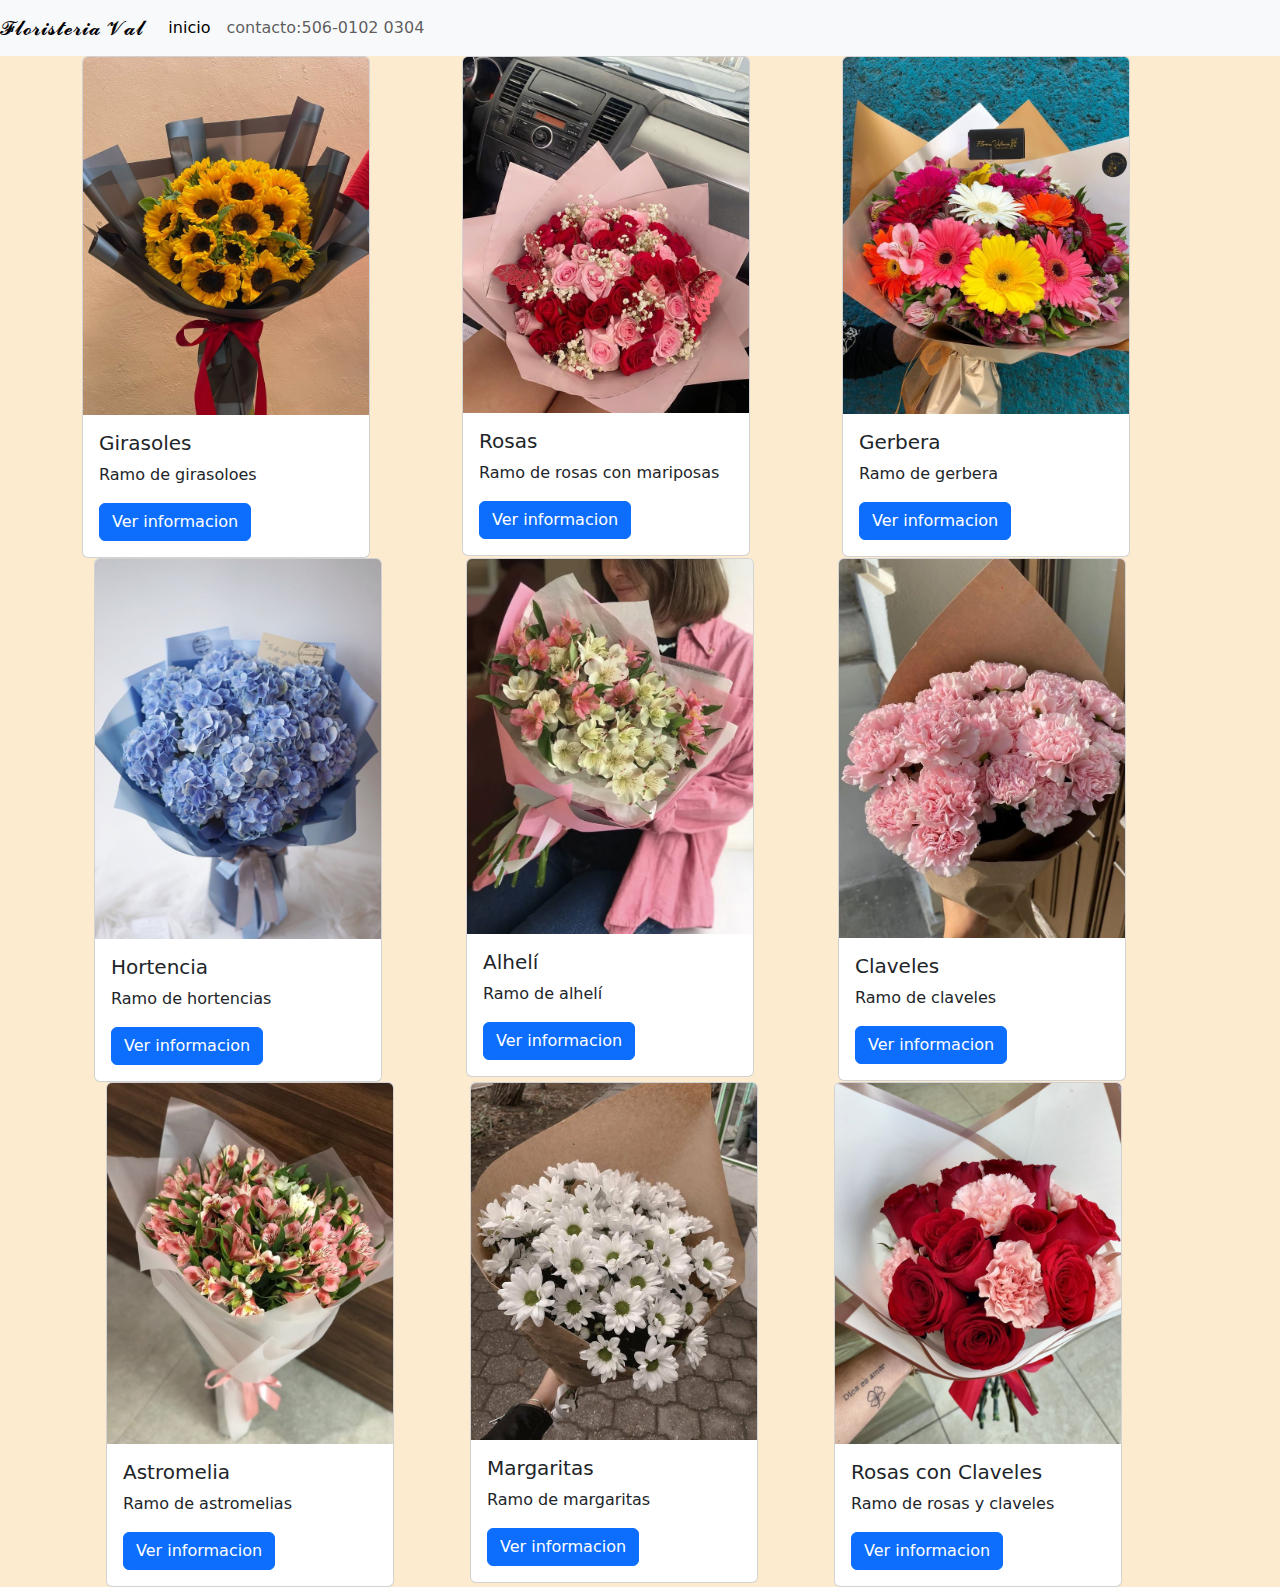
<file: index.html>
<!DOCTYPE html>
<html lang="en">
<head>
    <meta charset="UTF-8">
    <meta name="viewport" content="width=device-width, initial-scale=1.0">
    <link rel="stylesheet" href="css/bootstrap.min.css">
    <link rel="stylesheet" href="css/estilos.css">
    <title>Document</title>
</head>
<body>
  
       <div class="row">
        <nav class="navbar navbar-expand-lg bg-body-tertiary">
            <div class="container-fluid">
              <a class="navbar-brand" href="#">𝓕𝓵𝓸𝓻𝓲𝓼𝓽𝓮𝓻𝓲𝓪 𝓥𝓪𝓵</a>
              <button class="navbar-toggler" type="button" data-bs-toggle="collapse" data-bs-target="#navbarSupportedContent" aria-controls="navbarSupportedContent" aria-expanded="false" aria-label="Toggle navigation">
                <span class="navbar-toggler-icon"></span>
              </button>
              <div class="collapse navbar-collapse" id="navbarSupportedContent">
                <ul class="navbar-nav me-auto mb-2 mb-lg-0">
                  <li class="nav-item">
                    <a class="nav-link active" aria-current="page" href="#">inicio</a>
                  </li>
                  <li class="nav-item">
                    <a class="nav-link">contacto:506-0102 0304 </a>
                  </li>
                  <li class="nav-item">
                    <a class="nav-link disabled" aria-disabled="true"> </a>
                  </li>
                </ul>
              </div>
            </div>
          </nav>
       </div>

<div class="container">
    <div class="row">
        <div class="col">
            <div class="card" style="width: 18rem;">
                <img src="imagenes/Girasoles.jpg" class="card-img-top" alt="...">
                <div class="card-body">
                  <h5 class="card-title">Girasoles</h5>
                  <p class="card-text">Ramo de girasoloes</p>
                  <a href="girasoles.html" class="btn btn-primary">Ver informacion</a>
                </div>
              </div>  
        </div>
        <div class="col">
            <div class="card" style="width: 18rem;">
                <img src="imagenes/Rosas.jpg" class="card-img-top" alt="...">
                <div class="card-body">
                  <h5 class="card-title">Rosas</h5>
                  <p class="card-text">Ramo de rosas con mariposas</p>
                  <a href="Rosas.html" class="btn btn-primary">Ver informacion</a>
                </div>
              </div> 
        </div>
        <div class="col">
            <div class="card" style="width: 18rem;">
                <img src="imagenes/Gerberas edi.jpg" class="card-img-top" alt="...">
                <div class="card-body">
                  <h5 class="card-title">Gerbera</h5>
                  <p class="card-text">Ramo de gerbera </p>
                  <a href="Gerbera.html" class="btn btn-primary">Ver informacion</a>
                </div>    
        </div>
    </div>
</div>

<div class="container">
  <div class="row">
      <div class="col">
          <div class="card" style="width: 18rem;">
            <img src="imagenes/Hortencia ee.jpg" class="card-img-top" alt="...">
              <div class="card-body">
                <h5 class="card-title">Hortencia</h5>
                <p class="card-text">Ramo de hortencias</p>
                <a href="Hortencia.html" class="btn btn-primary">Ver informacion</a>
              </div>
            </div>  
      </div>
      <div class="col">
          <div class="card" style="width: 18rem;">
              <img src="imagenes/Alhelí.jpg" class="card-img-top" alt="...">
              <div class="card-body">
                <h5 class="card-title">Alhelí</h5>
                <p class="card-text">Ramo de alhelí</p>
                <a href="Aheli.html" class="btn btn-primary">Ver informacion</a>
              </div>
            </div> 
      </div>
      <div class="col">
          <div class="card" style="width: 18rem;">
              <img src="imagenes/Claveles .jpg" class="card-img-top" alt="...">
              <div class="card-body">
                <h5 class="card-title">Claveles</h5>
                <p class="card-text">Ramo de claveles</p>
                <a href="Claveles.html" class="btn btn-primary">Ver informacion</a>
              </div>    
      </div>
  </div>
</div>

<div class="container">
  <div class="row">
      <div class="col">
          <div class="card" style="width: 18rem;">
              <img src="imagenes/Astromelias edi.jpg" class="card-img-top" alt="...">
              <div class="card-body">
                <h5 class="card-title">Astromelia</h5>
                <p class="card-text">Ramo de astromelias</p>
                <a href="Astromelia.html" class="btn btn-primary">Ver informacion</a>
              </div>
            </div>  
      </div>
      <div class="col">
          <div class="card" style="width: 18rem;">
              <img src="imagenes/margaritas.jpg" class="card-img-top" alt="...">
              <div class="card-body">
                <h5 class="card-title">Margaritas</h5>
                <p class="card-text">Ramo de margaritas</p>
                <a href="Margarita.html" class="btn btn-primary">Ver informacion</a>
              </div>
            </div> 
      </div>
      <div class="col">
          <div class="card" style="width: 18rem;">
              <img src="imagenes/Rosas & Claveles edi.jpg" class="card-img-top" alt="...">
              <div class="card-body">
                <h5 class="card-title">Rosas con Claveles</h5>
                <p class="card-text">Ramo de rosas y claveles</p>
                <a href="Rosas con c.html" class="btn btn-primary">Ver informacion</a>
              </div>    
      </div>
  </div>
        
  

</body>
</html>
</file>
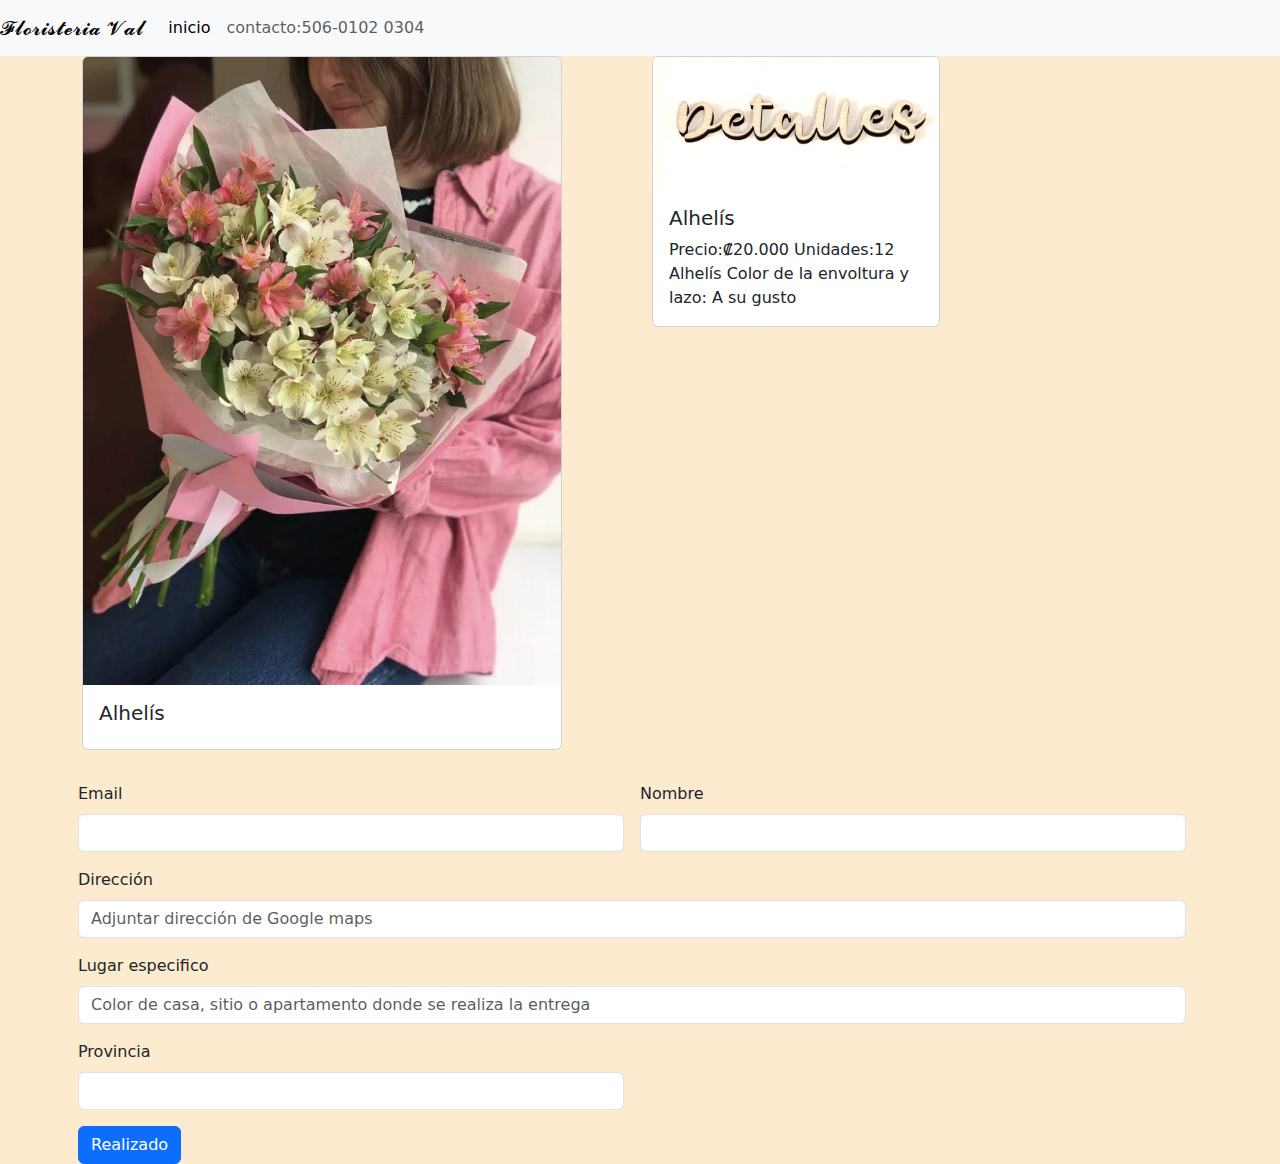
<file: Aheli.html>
<!DOCTYPE html>
<html lang="en">
<head>
    <meta charset="UTF-8">
    <meta name="viewport" content="width=device-width, initial-scale=1.0">
    <link rel="stylesheet" href="css/bootstrap.min.css">
    <link rel="stylesheet" href="css/estilos.css">
    <title>Document</title>
</head>
<body>

      <div class="row">
        <nav class="navbar navbar-expand-lg bg-body-tertiary">
            <div class="container-fluid">
              <a class="navbar-brand" href="#">𝓕𝓵𝓸𝓻𝓲𝓼𝓽𝓮𝓻𝓲𝓪 𝓥𝓪𝓵</a>
              <button class="navbar-toggler" type="button" data-bs-toggle="collapse" data-bs-target="#navbarSupportedContent" aria-controls="navbarSupportedContent" aria-expanded="false" aria-label="Toggle navigation">
                <span class="navbar-toggler-icon"></span>
              </button>
              <div class="collapse navbar-collapse" id="navbarSupportedContent">
                <ul class="navbar-nav me-auto mb-2 mb-lg-0">
                  <li class="nav-item">
                    <a class="nav-link active" aria-current="page" href="index.html">inicio</a>
                  </li>
                  <li class="nav-item">
                    <a class="nav-link">contacto:506-0102 0304 </a>
                  </li>
                  <li class="nav-item">
                    <a class="nav-link disabled" aria-disabled="true"> </a>
                  </li>
                </ul>
              </div>
            </div>
          </nav>
       </div>

       <div class="container">
        <div class="row">
            <div class="col">
                <div class="card" style="width: 30rem;">
                    <img src="imagenes/Alhelí.jpg" class="card-img-top" alt="...">
                    <div class="card-body">
                      <h5 class="card-title">Alhelís</h5>
                    </div>
                  </div>  
            </div>
            <div class="col">
                <div class="card" style="width: 18rem;">
                    <img src="imagenes/Detalles1.jpg" class="card-img-top" alt="...">
                    <div class="card-body">
                      <h5 class="card-title">Alhelís</h5>
                      <p class="card-text"> Precio:₡20.000 Unidades:12 Alhelís Color de la envoltura y lazo: A su gusto </p>
                    </div>
                  </div> 
            </div>
    
     <form class="row g-3">
                <div class="col-md-6">
                  <label for="inputEmail4" class="form-label">Email</label>
                  <input type="email" class="form-control" id="inputEmail4">
                </div>
                <div class="col-md-6">
                  <label for="inputPassword4" class="form-label">Nombre</label>
                  <input type="password" class="form-control" id="inputPassword4">
                </div>
                <div class="col-12">
                  <label for="inputAddress" class="form-label">Dirección</label>
                  <input type="text" class="form-control" id="inputAddress" placeholder="Adjuntar dirección de Google maps">
                </div>
                <div class="col-12">
                  <label for="inputAddress2" class="form-label">Lugar especifico</label>
                  <input type="text" class="form-control" id="inputAddress2" placeholder="Color de casa, sitio o apartamento donde se realiza la entrega">
                </div>
                <div class="col-md-6">
                  <label for="inputCity" class="form-label">Provincia</label>
                  <input type="text" class="form-control" id="inputCity">
                </div>
                <div class="col-12">
                  <button type="submit" class="btn btn-primary">Realizado</button>
                </div>
              </form>

</body>
</html>
</file>
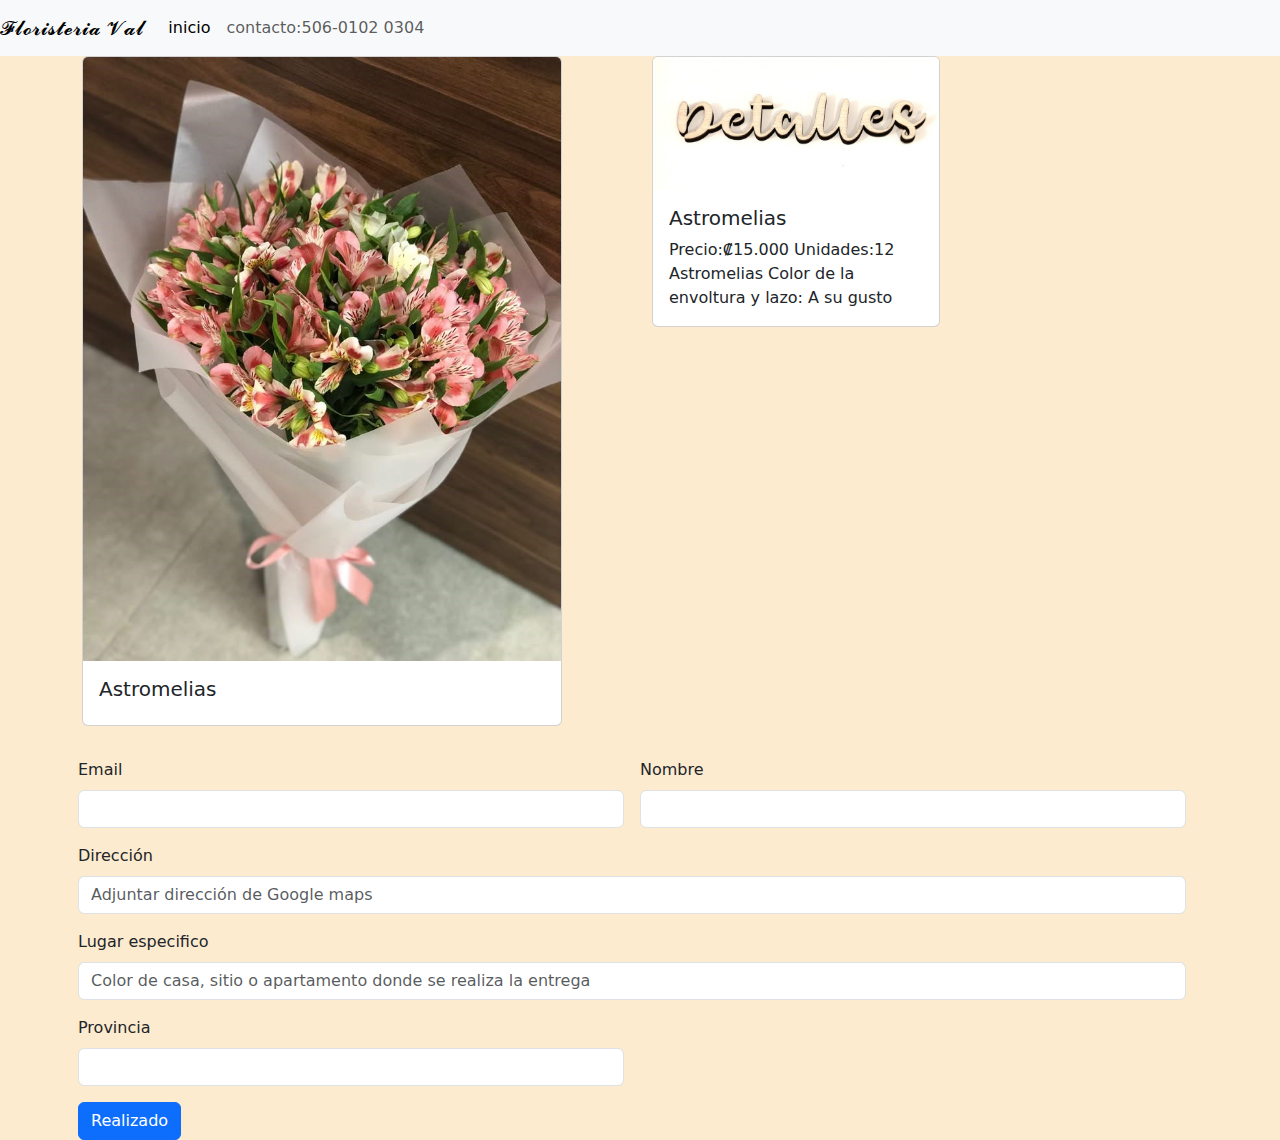
<file: Astromelia.html>
<!DOCTYPE html>
<html lang="en">
<head>
    <meta charset="UTF-8">
    <meta name="viewport" content="width=device-width, initial-scale=1.0">
    <link rel="stylesheet" href="css/bootstrap.min.css">
    <link rel="stylesheet" href="css/estilos.css">
    <title>Document</title>
</head>
<body>

      <div class="row">
        <nav class="navbar navbar-expand-lg bg-body-tertiary">
            <div class="container-fluid">
              <a class="navbar-brand" href="#">𝓕𝓵𝓸𝓻𝓲𝓼𝓽𝓮𝓻𝓲𝓪 𝓥𝓪𝓵</a>
              <button class="navbar-toggler" type="button" data-bs-toggle="collapse" data-bs-target="#navbarSupportedContent" aria-controls="navbarSupportedContent" aria-expanded="false" aria-label="Toggle navigation">
                <span class="navbar-toggler-icon"></span>
              </button>
              <div class="collapse navbar-collapse" id="navbarSupportedContent">
                <ul class="navbar-nav me-auto mb-2 mb-lg-0">
                  <li class="nav-item">
                    <a class="nav-link active" aria-current="page" href="index.html">inicio</a>
                  </li>
                  <li class="nav-item">
                    <a class="nav-link">contacto:506-0102 0304 </a>
                  </li>
                  <li class="nav-item">
                    <a class="nav-link disabled" aria-disabled="true"> </a>
                  </li>
                </ul>
              </div>
            </div>
          </nav>
       </div>

       <div class="container">
        <div class="row">
            <div class="col">
                <div class="card" style="width: 30rem;">
                    <img src="imagenes/Astromelias edi.jpg" class="card-img-top" alt="...">
                    <div class="card-body">
                      <h5 class="card-title">Astromelias</h5>
                    </div>
                  </div>  
            </div>
            <div class="col">
                <div class="card" style="width: 18rem;">
                    <img src="imagenes/Detalles1.jpg" class="card-img-top" alt="...">
                    <div class="card-body">
                      <h5 class="card-title">Astromelias</h5>
                      <p class="card-text"> Precio:₡15.000 Unidades:12 Astromelias Color de la envoltura y lazo: A su gusto </p>
                    </div>
                  </div> 
            </div>
    
     <form class="row g-3">
                <div class="col-md-6">
                  <label for="inputEmail4" class="form-label">Email</label>
                  <input type="email" class="form-control" id="inputEmail4">
                </div>
                <div class="col-md-6">
                  <label for="inputPassword4" class="form-label">Nombre</label>
                  <input type="password" class="form-control" id="inputPassword4">
                </div>
                <div class="col-12">
                  <label for="inputAddress" class="form-label">Dirección</label>
                  <input type="text" class="form-control" id="inputAddress" placeholder="Adjuntar dirección de Google maps">
                </div>
                <div class="col-12">
                  <label for="inputAddress2" class="form-label">Lugar especifico</label>
                  <input type="text" class="form-control" id="inputAddress2" placeholder="Color de casa, sitio o apartamento donde se realiza la entrega">
                </div>
                <div class="col-md-6">
                  <label for="inputCity" class="form-label">Provincia</label>
                  <input type="text" class="form-control" id="inputCity">
                </div>
                <div class="col-12">
                  <button type="submit" class="btn btn-primary">Realizado</button>
                </div>
              </form>

</body>
</html>
</file>
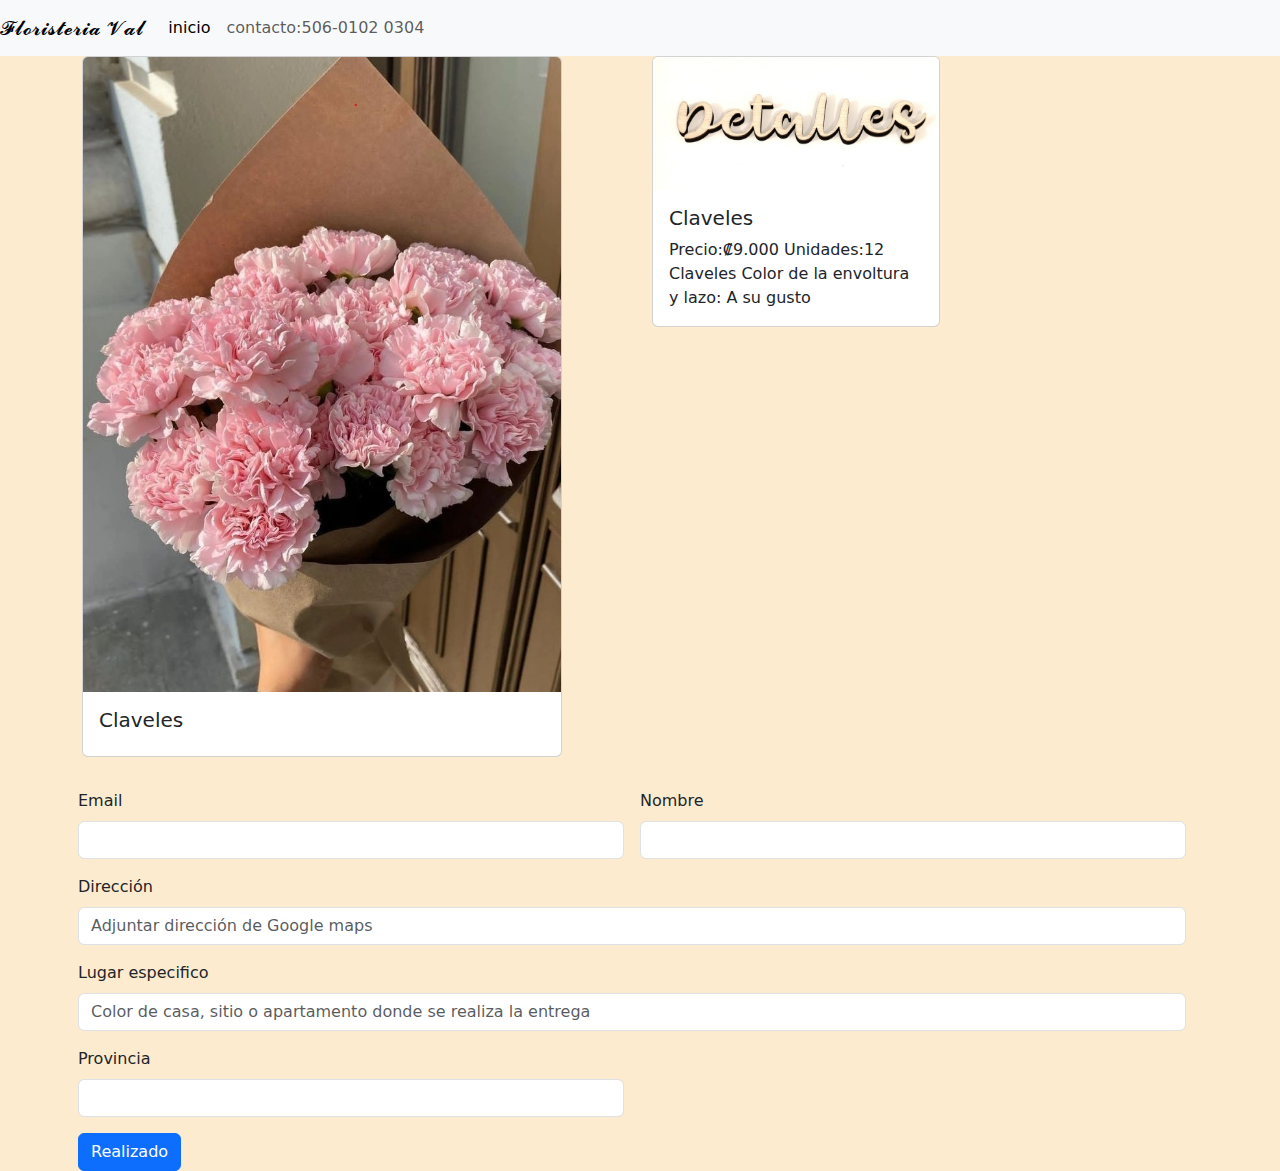
<file: Claveles.html>
<!DOCTYPE html>
<html lang="en">
<head>
    <meta charset="UTF-8">
    <meta name="viewport" content="width=device-width, initial-scale=1.0">
    <link rel="stylesheet" href="css/bootstrap.min.css">
    <link rel="stylesheet" href="css/estilos.css">
    <title>Document</title>
</head>
<body>

      <div class="row">
        <nav class="navbar navbar-expand-lg bg-body-tertiary">
            <div class="container-fluid">
              <a class="navbar-brand" href="#">𝓕𝓵𝓸𝓻𝓲𝓼𝓽𝓮𝓻𝓲𝓪 𝓥𝓪𝓵</a>
              <button class="navbar-toggler" type="button" data-bs-toggle="collapse" data-bs-target="#navbarSupportedContent" aria-controls="navbarSupportedContent" aria-expanded="false" aria-label="Toggle navigation">
                <span class="navbar-toggler-icon"></span>
              </button>
              <div class="collapse navbar-collapse" id="navbarSupportedContent">
                <ul class="navbar-nav me-auto mb-2 mb-lg-0">
                  <li class="nav-item">
                    <a class="nav-link active" aria-current="page" href="index.html">inicio</a>
                  </li>
                  <li class="nav-item">
                    <a class="nav-link">contacto:506-0102 0304 </a>
                  </li>
                  <li class="nav-item">
                    <a class="nav-link disabled" aria-disabled="true"> </a>
                  </li>
                </ul>
              </div>
            </div>
          </nav>
       </div>

       <div class="container">
        <div class="row">
            <div class="col">
                <div class="card" style="width: 30rem;">
                    <img src="imagenes/Claveles .jpg" class="card-img-top" alt="...">
                    <div class="card-body">
                      <h5 class="card-title">Claveles</h5>
                    </div>
                  </div>  
            </div>
            <div class="col">
                <div class="card" style="width: 18rem;">
                    <img src="imagenes/Detalles1.jpg" class="card-img-top" alt="...">
                    <div class="card-body">
                      <h5 class="card-title">Claveles</h5>
                      <p class="card-text"> Precio:₡9.000 Unidades:12 Claveles Color de la envoltura y lazo: A su gusto </p>
                    </div>
                  </div> 
            </div>
    
     <form class="row g-3">
                <div class="col-md-6">
                  <label for="inputEmail4" class="form-label">Email</label>
                  <input type="email" class="form-control" id="inputEmail4">
                </div>
                <div class="col-md-6">
                  <label for="inputPassword4" class="form-label">Nombre</label>
                  <input type="password" class="form-control" id="inputPassword4">
                </div>
                <div class="col-12">
                  <label for="inputAddress" class="form-label">Dirección</label>
                  <input type="text" class="form-control" id="inputAddress" placeholder="Adjuntar dirección de Google maps">
                </div>
                <div class="col-12">
                  <label for="inputAddress2" class="form-label">Lugar especifico</label>
                  <input type="text" class="form-control" id="inputAddress2" placeholder="Color de casa, sitio o apartamento donde se realiza la entrega">
                </div>
                <div class="col-md-6">
                  <label for="inputCity" class="form-label">Provincia</label>
                  <input type="text" class="form-control" id="inputCity">
                </div>
                <div class="col-12">
                  <button type="submit" class="btn btn-primary">Realizado</button>
                </div>
              </form>

</body>
</html>
</file>
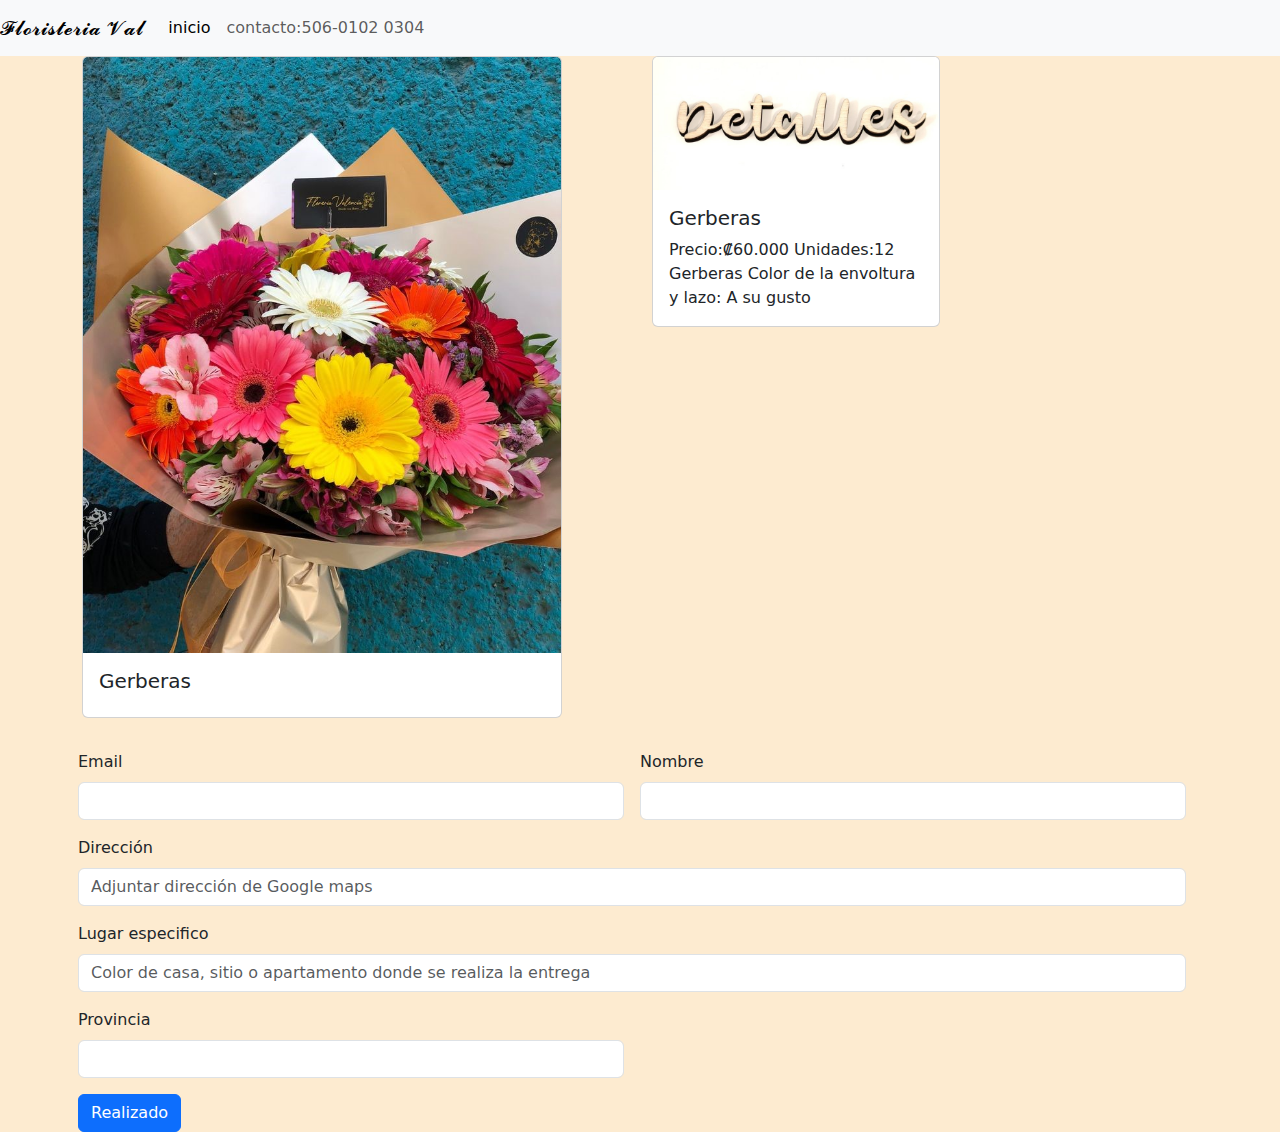
<file: Gerbera.html>
<!DOCTYPE html>
<html lang="en">
<head>
    <meta charset="UTF-8">
    <meta name="viewport" content="width=device-width, initial-scale=1.0">
    <link rel="stylesheet" href="css/bootstrap.min.css">
    <link rel="stylesheet" href="css/estilos.css">
    <title>Document</title>
</head>
<body>

    <div class="row">
        <nav class="navbar navbar-expand-lg bg-body-tertiary">
            <div class="container-fluid">
              <a class="navbar-brand" href="#">𝓕𝓵𝓸𝓻𝓲𝓼𝓽𝓮𝓻𝓲𝓪 𝓥𝓪𝓵</a>
              <button class="navbar-toggler" type="button" data-bs-toggle="collapse" data-bs-target="#navbarSupportedContent" aria-controls="navbarSupportedContent" aria-expanded="false" aria-label="Toggle navigation">
                <span class="navbar-toggler-icon"></span>
              </button>
              <div class="collapse navbar-collapse" id="navbarSupportedContent">
                <ul class="navbar-nav me-auto mb-2 mb-lg-0">
                  <li class="nav-item">
                    <a class="nav-link active" aria-current="page" href="index.html">inicio</a>
                  </li>
                  <li class="nav-item">
                    <a class="nav-link">contacto:506-0102 0304 </a>
                  </li>
                  <li class="nav-item">
                    <a class="nav-link disabled" aria-disabled="true"> </a>
                  </li>
                </ul>
              </div>
            </div>
          </nav>
       </div>

       <div class="container">
        <div class="row">
            <div class="col">
                <div class="card" style="width: 30rem;">
                    <img src="imagenes/Gerberas edi.jpg" class="card-img-top" alt="...">
                    <div class="card-body">
                      <h5 class="card-title">Gerberas</h5>
                    </div>
                  </div>  
            </div>
            <div class="col">
                <div class="card" style="width: 18rem;">
                    <img src="imagenes/Detalles1.jpg" class="card-img-top" alt="...">
                    <div class="card-body">
                      <h5 class="card-title">Gerberas</h5>
                      <p class="card-text"> Precio:₡60.000 Unidades:12 Gerberas Color de la envoltura y lazo: A su gusto </p>
                    </div>
                  </div> 
            </div>
    
     <form class="row g-3">
                <div class="col-md-6">
                  <label for="inputEmail4" class="form-label">Email</label>
                  <input type="email" class="form-control" id="inputEmail4">
                </div>
                <div class="col-md-6">
                  <label for="inputPassword4" class="form-label">Nombre</label>
                  <input type="password" class="form-control" id="inputPassword4">
                </div>
                <div class="col-12">
                  <label for="inputAddress" class="form-label">Dirección</label>
                  <input type="text" class="form-control" id="inputAddress" placeholder="Adjuntar dirección de Google maps">
                </div>
                <div class="col-12">
                  <label for="inputAddress2" class="form-label">Lugar especifico</label>
                  <input type="text" class="form-control" id="inputAddress2" placeholder="Color de casa, sitio o apartamento donde se realiza la entrega">
                </div>
                <div class="col-md-6">
                  <label for="inputCity" class="form-label">Provincia</label>
                  <input type="text" class="form-control" id="inputCity">
                </div>
                <div class="col-12">
                  <button type="submit" class="btn btn-primary">Realizado</button>
                </div>
              </form>

</body>
</html>
</file>
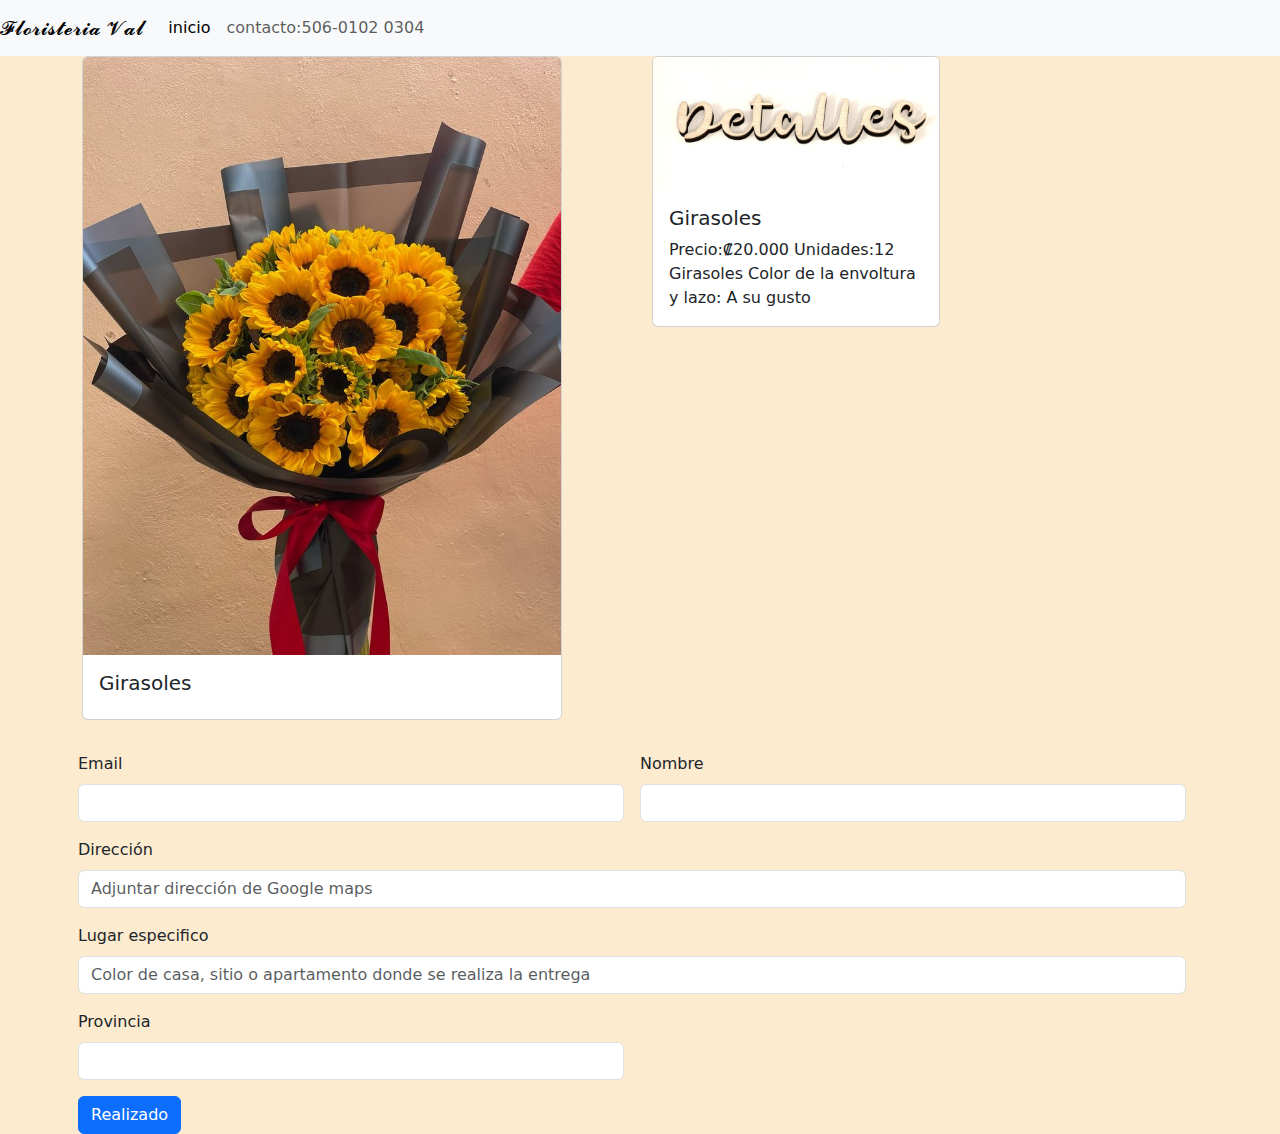
<file: girasoles.html>
<!DOCTYPE html>
<html lang="en">
<head>
    <meta charset="UTF-8">
    <meta name="viewport" content="width=device-width, initial-scale=1.0">
    <link rel="stylesheet" href="css/bootstrap.min.css">
    <link rel="stylesheet" href="css/estilos.css">
    <title>Document</title>
</head>
<body>

    <div class="row">
        <nav class="navbar navbar-expand-lg bg-body-tertiary">
            <div class="container-fluid">
              <a class="navbar-brand" href="#">𝓕𝓵𝓸𝓻𝓲𝓼𝓽𝓮𝓻𝓲𝓪 𝓥𝓪𝓵</a>
              <button class="navbar-toggler" type="button" data-bs-toggle="collapse" data-bs-target="#navbarSupportedContent" aria-controls="navbarSupportedContent" aria-expanded="false" aria-label="Toggle navigation">
                <span class="navbar-toggler-icon"></span>
              </button>
              <div class="collapse navbar-collapse" id="navbarSupportedContent">
                <ul class="navbar-nav me-auto mb-2 mb-lg-0">
                  <li class="nav-item">
                    <a class="nav-link active" aria-current="page" href="index.html">inicio</a>
                  </li>
                  <li class="nav-item">
                    <a class="nav-link">contacto:506-0102 0304 </a>
                  </li>
                  <li class="nav-item">
                    <a class="nav-link disabled" aria-disabled="true"> </a>
                  </li>
                </ul>
              </div>
            </div>
          </nav>
       </div>

<div class="container">
    <div class="row">
        <div class="col">
            <div class="card" style="width: 30rem;">
                <img src="imagenes/Girasoles.jpg" class="card-img-top" alt="...">
                <div class="card-body">
                  <h5 class="card-title">Girasoles</h5>
                </div>
              </div>  
        </div>
        <div class="col">
            <div class="card" style="width: 18rem;">
                <img src="imagenes/Detalles1.jpg" class="card-img-top" alt="...">
                <div class="card-body">
                  <h5 class="card-title">Girasoles</h5>
                  <p class="card-text"> Precio:₡20.000 Unidades:12 Girasoles Color de la envoltura y lazo: A su gusto </p>
                </div>
              </div> 
        </div>

 <form class="row g-3">
            <div class="col-md-6">
              <label for="inputEmail4" class="form-label">Email</label>
              <input type="email" class="form-control" id="inputEmail4">
            </div>
            <div class="col-md-6">
              <label for="inputPassword4" class="form-label">Nombre</label>
              <input type="password" class="form-control" id="inputPassword4">
            </div>
            <div class="col-12">
              <label for="inputAddress" class="form-label">Dirección</label>
              <input type="text" class="form-control" id="inputAddress" placeholder="Adjuntar dirección de Google maps">
            </div>
            <div class="col-12">
              <label for="inputAddress2" class="form-label">Lugar especifico</label>
              <input type="text" class="form-control" id="inputAddress2" placeholder="Color de casa, sitio o apartamento donde se realiza la entrega">
            </div>
            <div class="col-md-6">
              <label for="inputCity" class="form-label">Provincia</label>
              <input type="text" class="form-control" id="inputCity">
            </div>
            <div class="col-12">
              <button type="submit" class="btn btn-primary">Realizado</button>
            </div>
          </form>

</body>
</html>
</file>
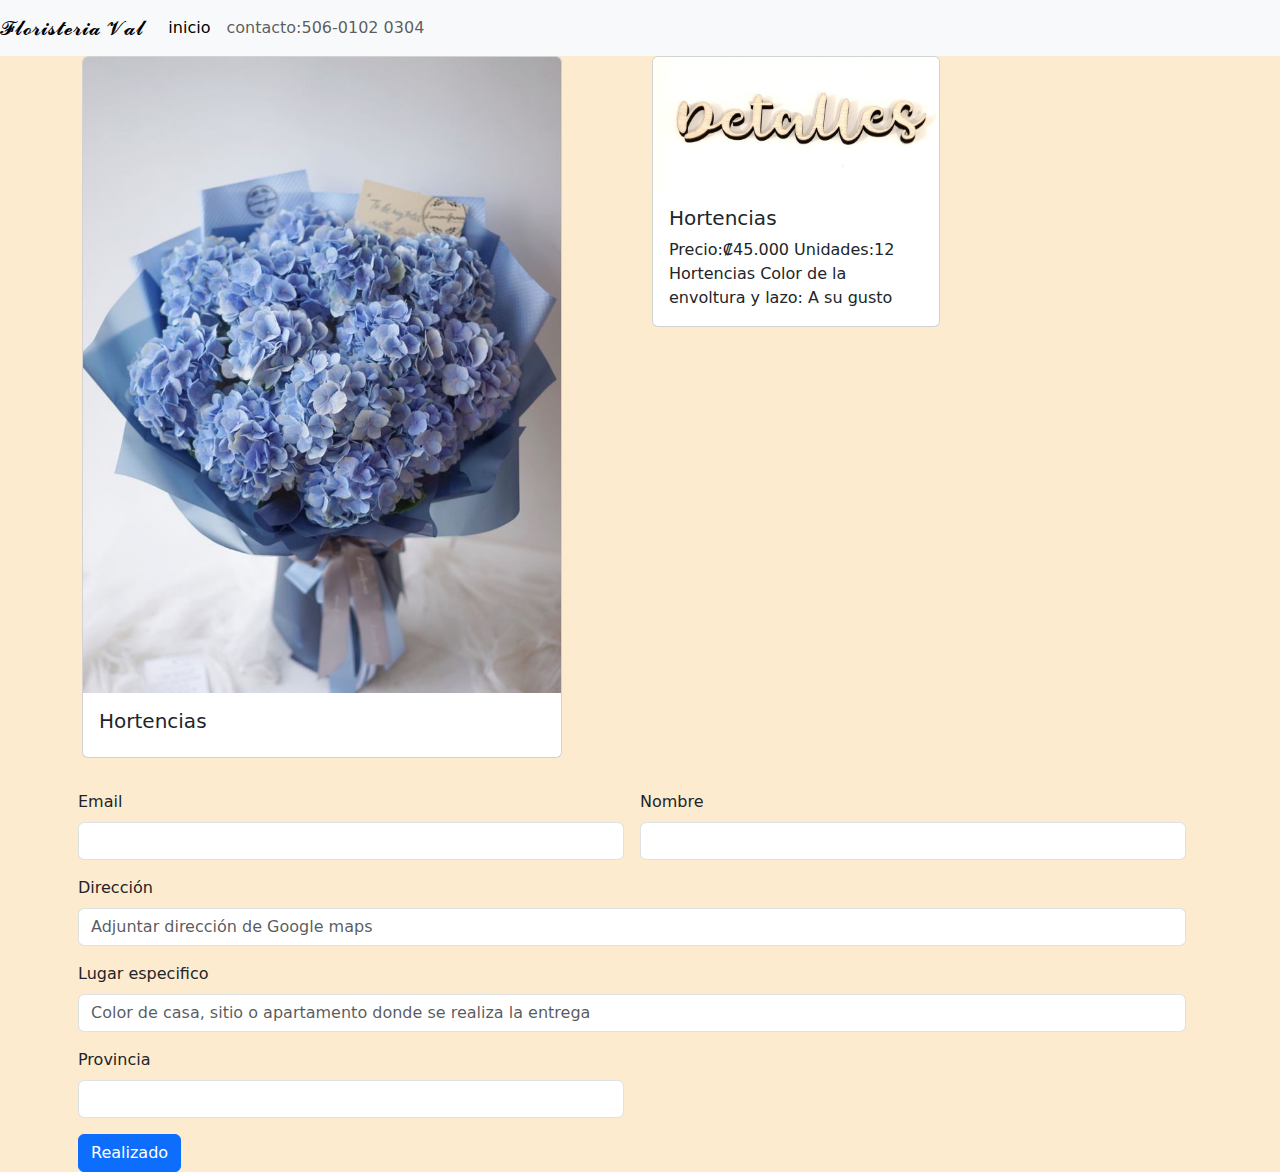
<file: Hortencia.html>
<!DOCTYPE html>
<html lang="en">
<head>
    <meta charset="UTF-8">
    <meta name="viewport" content="width=device-width, initial-scale=1.0">
    <link rel="stylesheet" href="css/bootstrap.min.css">
    <link rel="stylesheet" href="css/estilos.css">
    <title>Document</title>
</head>
<body>

    <div class="row">
        <nav class="navbar navbar-expand-lg bg-body-tertiary">
            <div class="container-fluid">
              <a class="navbar-brand" href="#">𝓕𝓵𝓸𝓻𝓲𝓼𝓽𝓮𝓻𝓲𝓪 𝓥𝓪𝓵</a>
              <button class="navbar-toggler" type="button" data-bs-toggle="collapse" data-bs-target="#navbarSupportedContent" aria-controls="navbarSupportedContent" aria-expanded="false" aria-label="Toggle navigation">
                <span class="navbar-toggler-icon"></span>
              </button>
              <div class="collapse navbar-collapse" id="navbarSupportedContent">
                <ul class="navbar-nav me-auto mb-2 mb-lg-0">
                  <li class="nav-item">
                    <a class="nav-link active" aria-current="page" href="index.html">inicio</a>
                  </li>
                  <li class="nav-item">
                    <a class="nav-link">contacto:506-0102 0304 </a>
                  </li>
                  <li class="nav-item">
                    <a class="nav-link disabled" aria-disabled="true"> </a>
                  </li>
                </ul>
              </div>
            </div>
          </nav>
       </div>

       <div class="container">
        <div class="row">
            <div class="col">
                <div class="card" style="width: 30rem;">
                    <img src="imagenes/Hortencia ee.jpg" class="card-img-top" alt="...">
                    <div class="card-body">
                      <h5 class="card-title">Hortencias</h5>
                    </div>
                  </div>  
            </div>
            <div class="col">
                <div class="card" style="width: 18rem;">
                    <img src="imagenes/Detalles1.jpg" class="card-img-top" alt="...">
                    <div class="card-body">
                      <h5 class="card-title">Hortencias</h5>
                      <p class="card-text"> Precio:₡45.000 Unidades:12 Hortencias Color de la envoltura y lazo: A su gusto </p>
                    </div>
                  </div> 
            </div>
    
     <form class="row g-3">
                <div class="col-md-6">
                  <label for="inputEmail4" class="form-label">Email</label>
                  <input type="email" class="form-control" id="inputEmail4">
                </div>
                <div class="col-md-6">
                  <label for="inputPassword4" class="form-label">Nombre</label>
                  <input type="password" class="form-control" id="inputPassword4">
                </div>
                <div class="col-12">
                  <label for="inputAddress" class="form-label">Dirección</label>
                  <input type="text" class="form-control" id="inputAddress" placeholder="Adjuntar dirección de Google maps">
                </div>
                <div class="col-12">
                  <label for="inputAddress2" class="form-label">Lugar especifico</label>
                  <input type="text" class="form-control" id="inputAddress2" placeholder="Color de casa, sitio o apartamento donde se realiza la entrega">
                </div>
                <div class="col-md-6">
                  <label for="inputCity" class="form-label">Provincia</label>
                  <input type="text" class="form-control" id="inputCity">
                </div>
                <div class="col-12">
                  <button type="submit" class="btn btn-primary">Realizado</button>
                </div>
              </form>

</body>
</html>
</file>
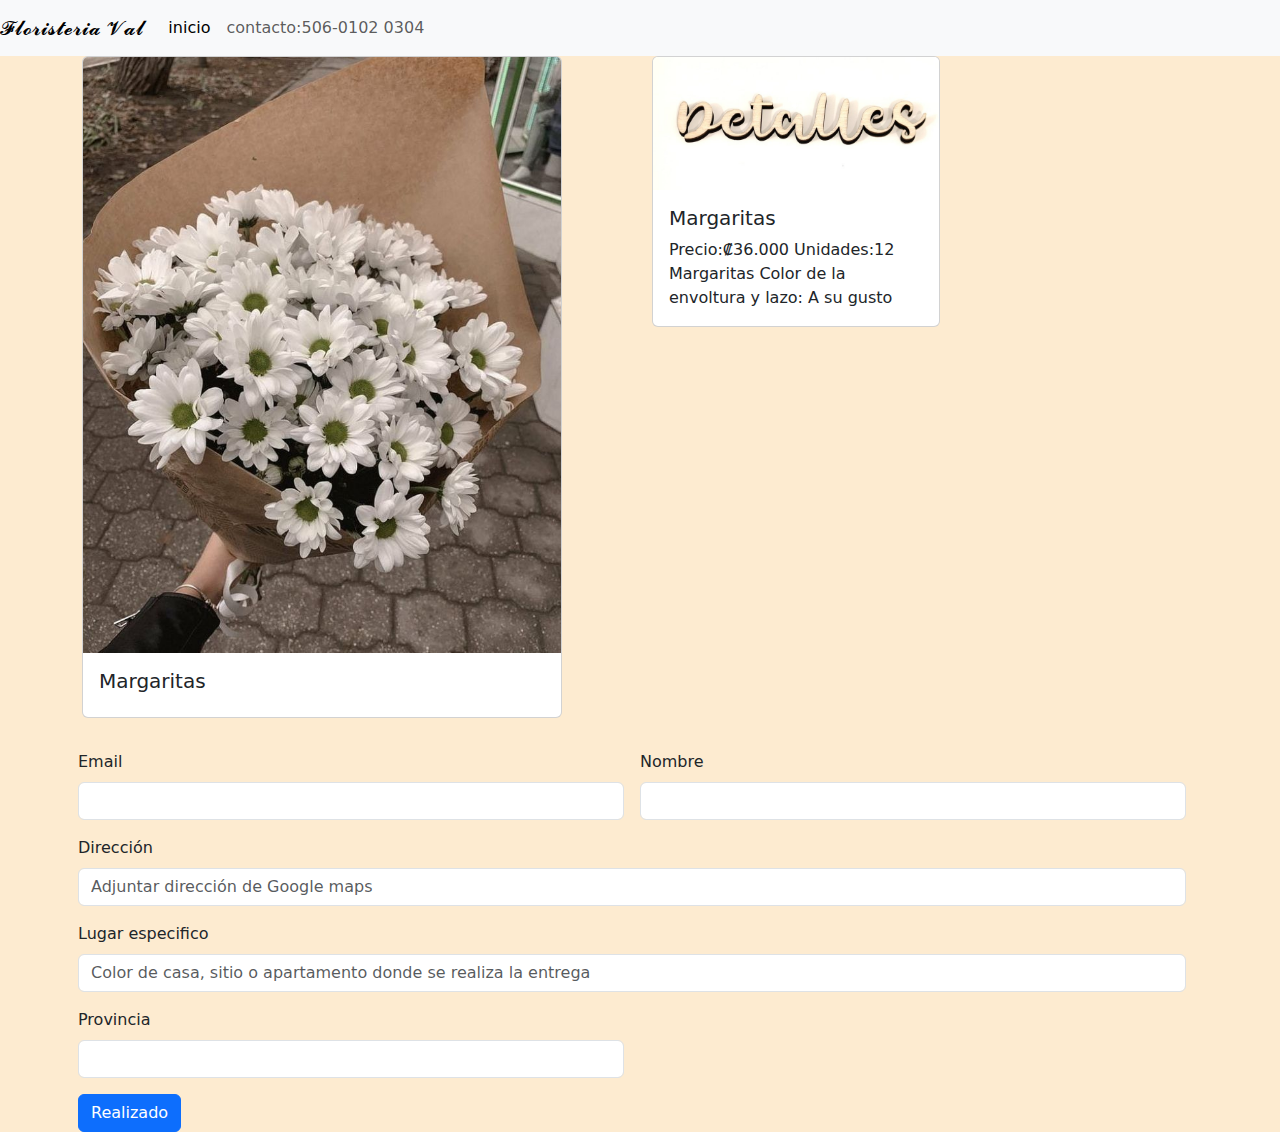
<file: Margarita.html>
<!DOCTYPE html>
<html lang="en">
<head>
    <meta charset="UTF-8">
    <meta name="viewport" content="width=device-width, initial-scale=1.0">
    <link rel="stylesheet" href="css/bootstrap.min.css">
    <link rel="stylesheet" href="css/estilos.css">
    <title>Document</title>
</head>
<body>

       <div class="row">
        <nav class="navbar navbar-expand-lg bg-body-tertiary">
            <div class="container-fluid">
              <a class="navbar-brand" href="#">𝓕𝓵𝓸𝓻𝓲𝓼𝓽𝓮𝓻𝓲𝓪 𝓥𝓪𝓵</a>
              <button class="navbar-toggler" type="button" data-bs-toggle="collapse" data-bs-target="#navbarSupportedContent" aria-controls="navbarSupportedContent" aria-expanded="false" aria-label="Toggle navigation">
                <span class="navbar-toggler-icon"></span>
              </button>
              <div class="collapse navbar-collapse" id="navbarSupportedContent">
                <ul class="navbar-nav me-auto mb-2 mb-lg-0">
                  <li class="nav-item">
                    <a class="nav-link active" aria-current="page" href="index.html">inicio</a>
                  </li>
                  <li class="nav-item">
                    <a class="nav-link">contacto:506-0102 0304 </a>
                  </li>
                  <li class="nav-item">
                    <a class="nav-link disabled" aria-disabled="true"> </a>
                  </li>
                </ul>
              </div>
            </div>
          </nav>
       </div>

       <div class="container">
        <div class="row">
            <div class="col">
                <div class="card" style="width: 30rem;">
                    <img src="imagenes/margaritas.jpg" class="card-img-top" alt="...">
                    <div class="card-body">
                      <h5 class="card-title">Margaritas</h5>
                    </div>
                  </div>  
            </div>
            <div class="col">
                <div class="card" style="width: 18rem;">
                    <img src="imagenes/Detalles1.jpg" class="card-img-top" alt="...">
                    <div class="card-body">
                      <h5 class="card-title">Margaritas</h5>
                      <p class="card-text"> Precio:₡36.000 Unidades:12 Margaritas Color de la envoltura y lazo: A su gusto </p>
                    </div>
                  </div> 
            </div>
    
     <form class="row g-3">
                <div class="col-md-6">
                  <label for="inputEmail4" class="form-label">Email</label>
                  <input type="email" class="form-control" id="inputEmail4">
                </div>
                <div class="col-md-6">
                  <label for="inputPassword4" class="form-label">Nombre</label>
                  <input type="password" class="form-control" id="inputPassword4">
                </div>
                <div class="col-12">
                  <label for="inputAddress" class="form-label">Dirección</label>
                  <input type="text" class="form-control" id="inputAddress" placeholder="Adjuntar dirección de Google maps">
                </div>
                <div class="col-12">
                  <label for="inputAddress2" class="form-label">Lugar especifico</label>
                  <input type="text" class="form-control" id="inputAddress2" placeholder="Color de casa, sitio o apartamento donde se realiza la entrega">
                </div>
                <div class="col-md-6">
                  <label for="inputCity" class="form-label">Provincia</label>
                  <input type="text" class="form-control" id="inputCity">
                </div>
                <div class="col-12">
                  <button type="submit" class="btn btn-primary">Realizado</button>
                </div>
              </form>

</body>
</html>
</file>
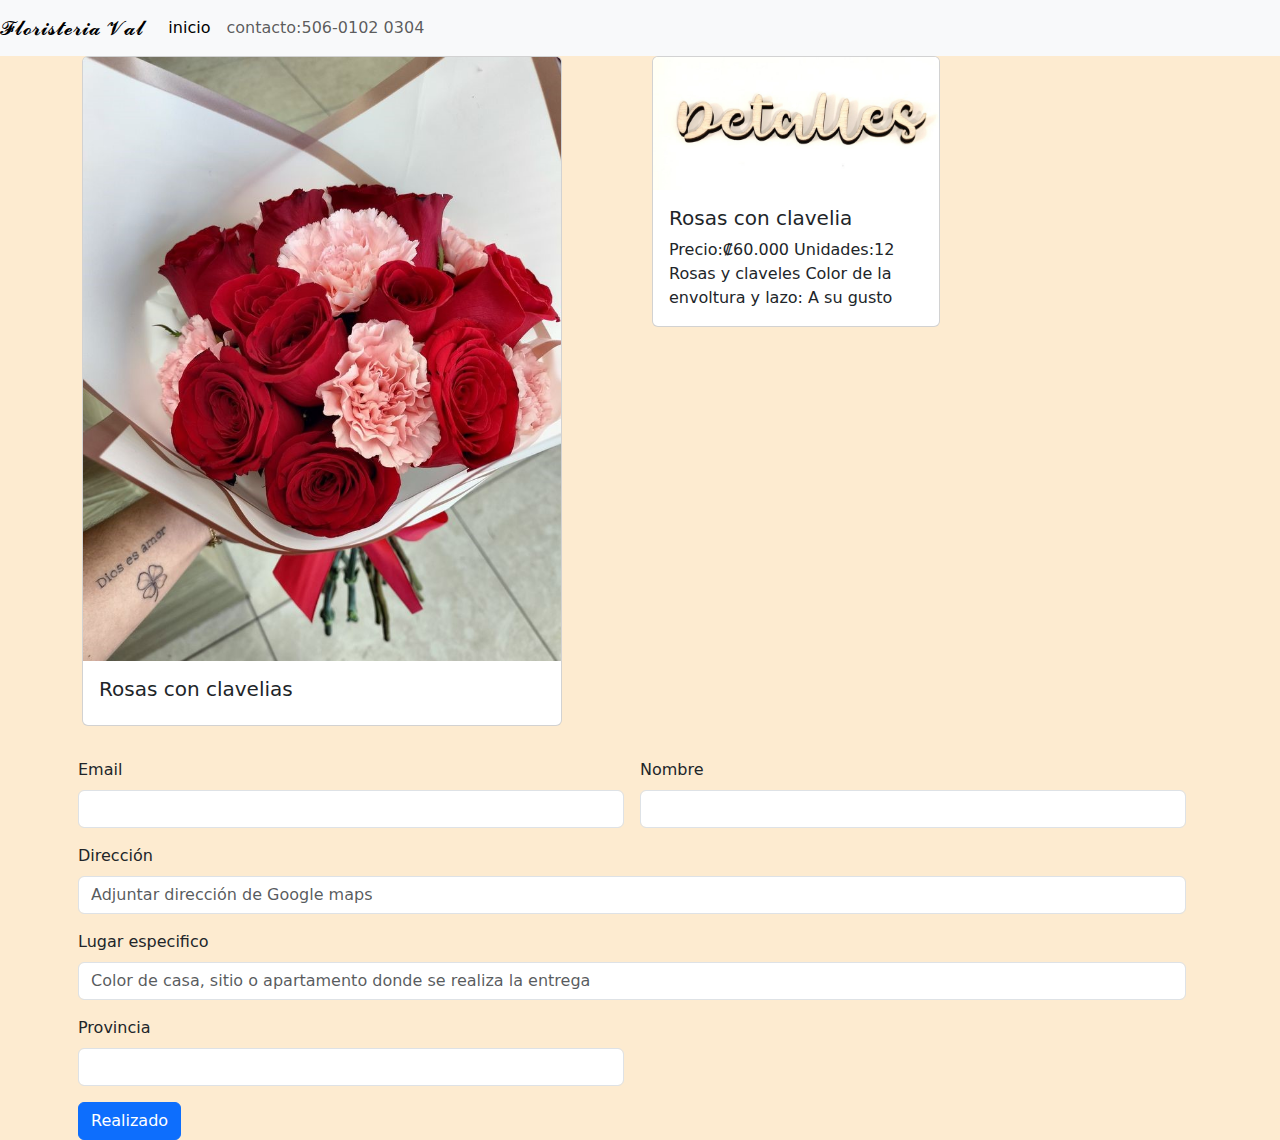
<file: Rosas con c.html>
<!DOCTYPE html>
<html lang="en">
<head>
    <meta charset="UTF-8">
    <meta name="viewport" content="width=device-width, initial-scale=1.0">
    <link rel="stylesheet" href="css/bootstrap.min.css">
    <link rel="stylesheet" href="css/estilos.css">
    <title>Document</title>
</head>
<body>

      <div class="row">
        <nav class="navbar navbar-expand-lg bg-body-tertiary">
            <div class="container-fluid">
              <a class="navbar-brand" href="#">𝓕𝓵𝓸𝓻𝓲𝓼𝓽𝓮𝓻𝓲𝓪 𝓥𝓪𝓵</a>
              <button class="navbar-toggler" type="button" data-bs-toggle="collapse" data-bs-target="#navbarSupportedContent" aria-controls="navbarSupportedContent" aria-expanded="false" aria-label="Toggle navigation">
                <span class="navbar-toggler-icon"></span>
              </button>
              <div class="collapse navbar-collapse" id="navbarSupportedContent">
                <ul class="navbar-nav me-auto mb-2 mb-lg-0">
                  <li class="nav-item">
                    <a class="nav-link active" aria-current="page" href="index.html">inicio</a>
                  </li>
                  <li class="nav-item">
                    <a class="nav-link">contacto:506-0102 0304 </a>
                  </li>
                  <li class="nav-item">
                    <a class="nav-link disabled" aria-disabled="true"> </a>
                  </li>
                </ul>
              </div>
            </div>
          </nav>
       </div>

       <div class="container">
        <div class="row">
            <div class="col">
                <div class="card" style="width: 30rem;">
                    <img src="imagenes/Rosas & Claveles edi.jpg" class="card-img-top" alt="...">
                    <div class="card-body">
                      <h5 class="card-title">Rosas con clavelias</h5>
                    </div>
                  </div>  
            </div>
            <div class="col">
                <div class="card" style="width: 18rem;">
                    <img src="imagenes/Detalles1.jpg" class="card-img-top" alt="...">
                    <div class="card-body">
                      <h5 class="card-title">Rosas con clavelia</h5>
                      <p class="card-text"> Precio:₡60.000 Unidades:12 Rosas y claveles Color de la envoltura y lazo: A su gusto </p>
                    </div>
                  </div> 
            </div>
    
     <form class="row g-3">
                <div class="col-md-6">
                  <label for="inputEmail4" class="form-label">Email</label>
                  <input type="email" class="form-control" id="inputEmail4">
                </div>
                <div class="col-md-6">
                  <label for="inputPassword4" class="form-label">Nombre</label>
                  <input type="password" class="form-control" id="inputPassword4">
                </div>
                <div class="col-12">
                  <label for="inputAddress" class="form-label">Dirección</label>
                  <input type="text" class="form-control" id="inputAddress" placeholder="Adjuntar dirección de Google maps">
                </div>
                <div class="col-12">
                  <label for="inputAddress2" class="form-label">Lugar especifico</label>
                  <input type="text" class="form-control" id="inputAddress2" placeholder="Color de casa, sitio o apartamento donde se realiza la entrega">
                </div>
                <div class="col-md-6">
                  <label for="inputCity" class="form-label">Provincia</label>
                  <input type="text" class="form-control" id="inputCity">
                </div>
                <div class="col-12">
                  <button type="submit" class="btn btn-primary">Realizado</button>
                </div>
              </form>

</body>
</html>
</file>
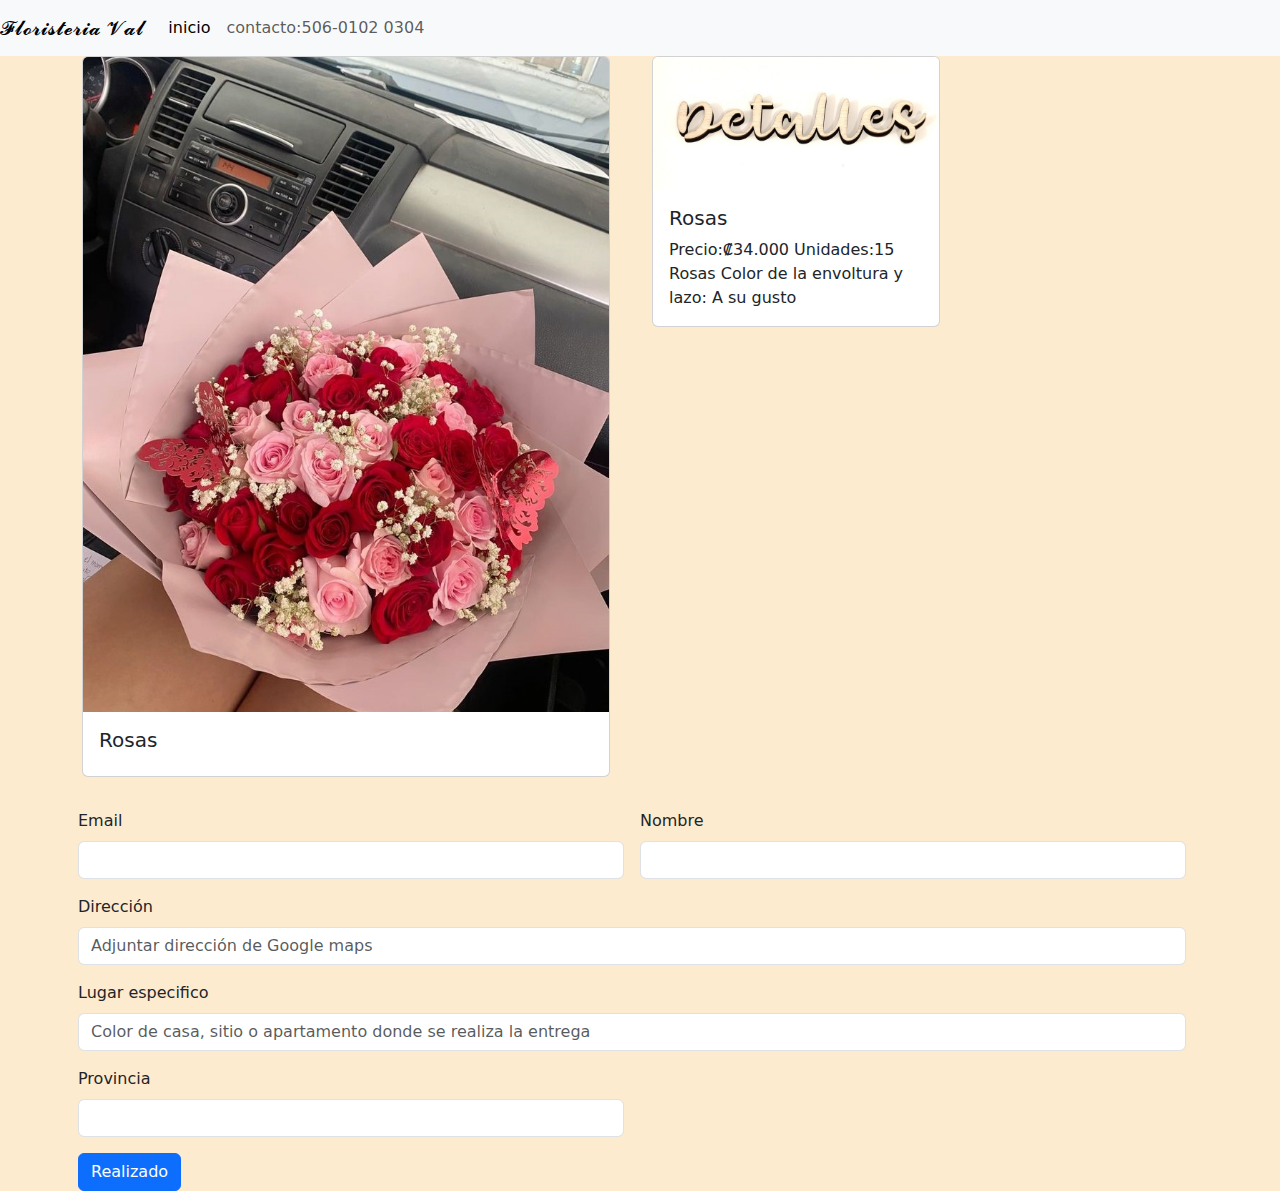
<file: Rosas.html>
<!DOCTYPE html>
<html lang="en">
<head>
    <meta charset="UTF-8">
    <meta name="viewport" content="width=device-width, initial-scale=1.0">
    <link rel="stylesheet" href="css/bootstrap.min.css">
    <link rel="stylesheet" href="css/estilos.css">
    <title>Document</title>
</head>
<body>

    <div class="row">
        <nav class="navbar navbar-expand-lg bg-body-tertiary">
            <div class="container-fluid">
              <a class="navbar-brand" href="#">𝓕𝓵𝓸𝓻𝓲𝓼𝓽𝓮𝓻𝓲𝓪 𝓥𝓪𝓵</a>
              <button class="navbar-toggler" type="button" data-bs-toggle="collapse" data-bs-target="#navbarSupportedContent" aria-controls="navbarSupportedContent" aria-expanded="false" aria-label="Toggle navigation">
                <span class="navbar-toggler-icon"></span>
              </button>
              <div class="collapse navbar-collapse" id="navbarSupportedContent">
                <ul class="navbar-nav me-auto mb-2 mb-lg-0">
                  <li class="nav-item">
                    <a class="nav-link active" aria-current="page" href="index.html">inicio</a>
                  </li>
                  <li class="nav-item">
                    <a class="nav-link">contacto:506-0102 0304 </a>
                  </li>
                  <li class="nav-item">
                    <a class="nav-link disabled" aria-disabled="true"> </a>
                  </li>
                </ul>
              </div>
            </div>
          </nav>
       </div>

       <div class="container">
        <div class="row">
            <div class="col">
                <div class="card" style="width: 33rem;">
                    <img src="imagenes/Rosas.jpg" class="card-img-top" alt="...">
                    <div class="card-body">
                      <h5 class="card-title">Rosas</h5>
                    </div>
                  </div>  
            </div>
            <div class="col">
                <div class="card" style="width: 18rem;">
                    <img src="imagenes/Detalles1.jpg" class="card-img-top" alt="...">
                    <div class="card-body">
                      <h5 class="card-title">Rosas</h5>
                      <p class="card-text"> Precio:₡34.000 Unidades:15 Rosas Color de la envoltura y lazo: A su gusto </p>
                    </div>
                  </div> 
            </div>
    
     <form class="row g-3">
                <div class="col-md-6">
                  <label for="inputEmail4" class="form-label">Email</label>
                  <input type="email" class="form-control" id="inputEmail4">
                </div>
                <div class="col-md-6">
                  <label for="inputPassword4" class="form-label">Nombre</label>
                  <input type="password" class="form-control" id="inputPassword4">
                </div>
                <div class="col-12">
                  <label for="inputAddress" class="form-label">Dirección</label>
                  <input type="text" class="form-control" id="inputAddress" placeholder="Adjuntar dirección de Google maps">
                </div>
                <div class="col-12">
                  <label for="inputAddress2" class="form-label">Lugar especifico</label>
                  <input type="text" class="form-control" id="inputAddress2" placeholder="Color de casa, sitio o apartamento donde se realiza la entrega">
                </div>
                <div class="col-md-6">
                  <label for="inputCity" class="form-label">Provincia</label>
                  <input type="text" class="form-control" id="inputCity">
                </div>
                <div class="col-12">
                  <button type="submit" class="btn btn-primary">Realizado</button>
                </div>
              </form>

</body>
</html>
</file>
<file: css/estilos.css>
body{
    background-color: rgb(253, 235, 208);
}
</file>
